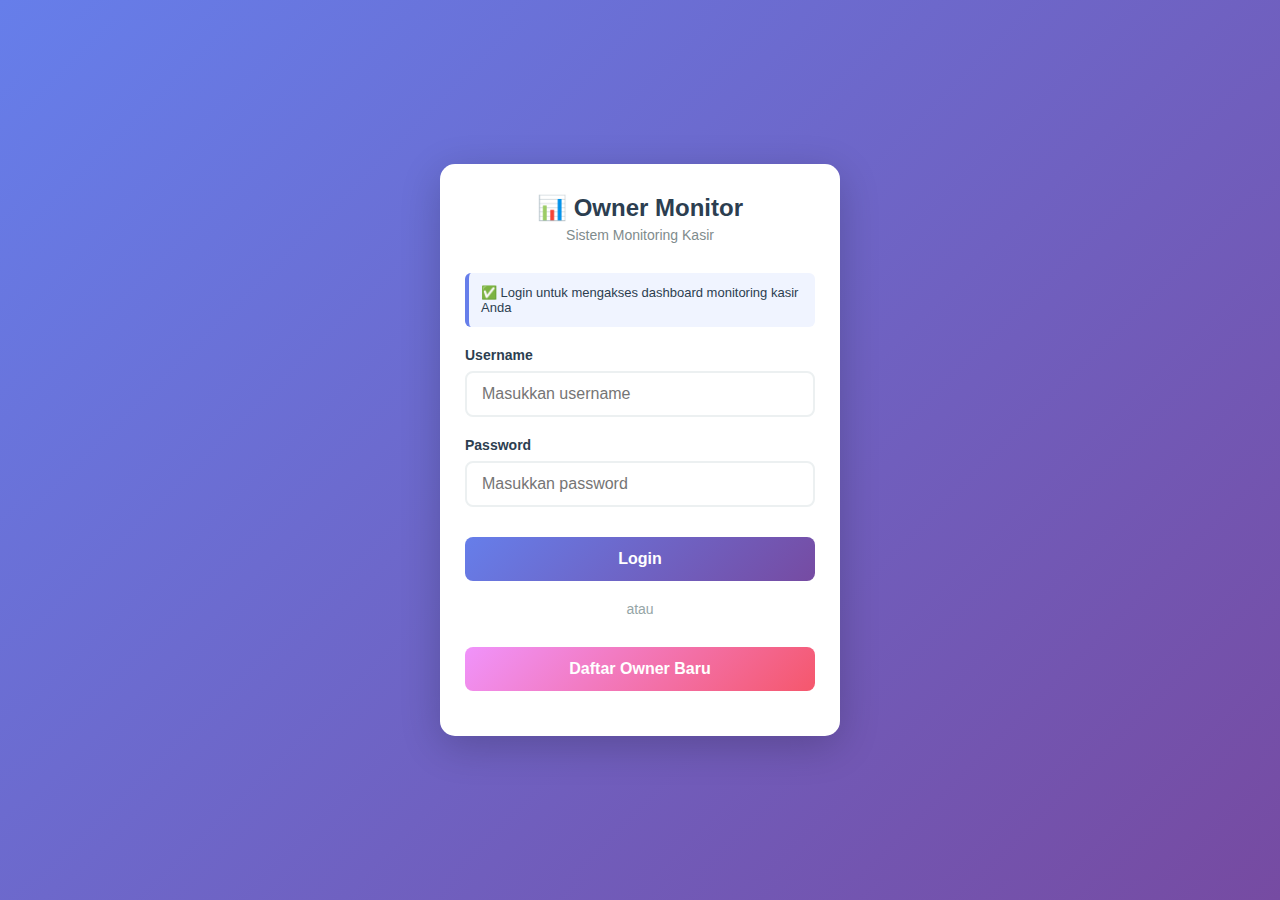
<file: templates/login.html>
<!DOCTYPE html>
<html lang="id">
<head>
    <meta charset="UTF-8">
    <meta name="viewport" content="width=device-width, initial-scale=1.0, viewport-fit=cover">
    <meta name="apple-mobile-web-app-capable" content="true">
    <meta name="apple-mobile-web-app-status-bar-style" content="black-translucent">
    <meta name="apple-mobile-web-app-title" content="Owner Monitor">
    <meta name="theme-color" content="#2c3e50">
    <title>Login - Owner Monitoring System</title>
    <link rel="manifest" href="{{ url_for('static', filename='manifest.json') }}">
    <style>
        * {
            margin: 0;
            padding: 0;
            box-sizing: border-box;
        }

        html, body {
            width: 100%;
            height: 100%;
            font-family: -apple-system, BlinkMacSystemFont, 'Segoe UI', Roboto, Oxygen, Ubuntu, Cantarell, sans-serif;
            background: linear-gradient(135deg, #667eea 0%, #764ba2 100%);
            display: flex;
            justify-content: center;
            align-items: center;
            padding: 20px;
        }

        .login-container {
            background: white;
            border-radius: 15px;
            box-shadow: 0 10px 40px rgba(0, 0, 0, 0.2);
            padding: 30px 25px;
            width: 100%;
            max-width: 400px;
            animation: slideUp 0.5s ease-out;
        }

        @keyframes slideUp {
            from {
                opacity: 0;
                transform: translateY(30px);
            }
            to {
                opacity: 1;
                transform: translateY(0);
            }
        }

        .logo {
            text-align: center;
            margin-bottom: 30px;
        }

        .logo h1 {
            color: #2c3e50;
            font-size: 24px;
            margin-bottom: 5px;
        }

        .logo p {
            color: #7f8c8d;
            font-size: 14px;
        }

        .form-group {
            margin-bottom: 20px;
        }

        label {
            display: block;
            margin-bottom: 8px;
            color: #2c3e50;
            font-weight: 600;
            font-size: 14px;
        }

        input[type="text"],
        input[type="password"] {
            width: 100%;
            padding: 12px 15px;
            border: 2px solid #ecf0f1;
            border-radius: 8px;
            font-size: 16px;
            transition: all 0.3s ease;
            font-family: inherit;
        }

        input[type="text"]:focus,
        input[type="password"]:focus {
            outline: none;
            border-color: #667eea;
            box-shadow: 0 0 0 3px rgba(102, 126, 234, 0.1);
        }

        .btn-login {
            width: 100%;
            padding: 13px;
            background: linear-gradient(135deg, #667eea 0%, #764ba2 100%);
            color: white;
            border: none;
            border-radius: 8px;
            font-size: 16px;
            font-weight: 600;
            cursor: pointer;
            transition: all 0.3s ease;
            margin-top: 10px;
        }

        .btn-login:active {
            transform: scale(0.98);
        }

        .btn-login:disabled {
            opacity: 0.6;
            cursor: not-allowed;
        }

        .error-message {
            background-color: #fee;
            color: #c33;
            padding: 12px;
            border-radius: 6px;
            margin-bottom: 20px;
            display: none;
            font-size: 14px;
        }

        .success-message {
            background-color: #efe;
            color: #3c3;
            padding: 12px;
            border-radius: 6px;
            margin-bottom: 20px;
            display: none;
            font-size: 14px;
        }

        .loading-spinner {
            display: none;
            width: 20px;
            height: 20px;
            border: 3px solid rgba(255, 255, 255, 0.3);
            border-top-color: white;
            border-radius: 50%;
            animation: spin 0.8s linear infinite;
            margin: 0 auto;
        }

        @keyframes spin {
            to { transform: rotate(360deg); }
        }

        .divider {
            text-align: center;
            color: #95a5a6;
            margin: 20px 0;
            font-size: 14px;
        }

        .register-link {
            text-align: center;
            color: #7f8c8d;
            font-size: 14px;
        }

        .register-link a {
            color: #667eea;
            text-decoration: none;
            font-weight: 600;
        }

        .info-box {
            background: #f0f4ff;
            border-left: 4px solid #667eea;
            padding: 12px;
            border-radius: 6px;
            font-size: 13px;
            color: #2c3e50;
            margin-bottom: 20px;
        }

        .device-info {
            font-size: 12px;
            color: #95a5a6;
            text-align: center;
            margin-top: 15px;
        }

        /* Mobile optimization */
        @media (max-width: 600px) {
            .login-container {
                padding: 20px 20px;
                margin: auto 0;
            }

            .logo h1 {
                font-size: 22px;
            }

            input[type="text"],
            input[type="password"] {
                padding: 13px 14px;
                font-size: 16px; /* Prevent zoom on iOS */
            }

            .btn-login {
                padding: 14px;
                font-size: 16px;
            }
        }

        @media (max-height: 600px) {
            .login-container {
                max-height: 90vh;
                overflow-y: auto;
            }
        }
    </style>
</head>
<body>
    <div class="login-container">
        <div class="logo">
            <h1>📊 Owner Monitor</h1>
            <p>Sistem Monitoring Kasir</p>
        </div>

        <div class="info-box">
            ✅ Login untuk mengakses dashboard monitoring kasir Anda
        </div>

        <div class="error-message" id="errorMsg"></div>
        <div class="success-message" id="successMsg"></div>

        <form id="loginForm" onsubmit="handleLogin(event)">
            <div class="form-group">
                <label for="username">Username</label>
                <input 
                    type="text" 
                    id="username" 
                    name="username" 
                    placeholder="Masukkan username" 
                    required
                    autocomplete="username"
                    autocapitalize="off"
                >
            </div>

            <div class="form-group">
                <label for="password">Password</label>
                <input 
                    type="password" 
                    id="password" 
                    name="password" 
                    placeholder="Masukkan password" 
                    required
                    autocomplete="current-password"
                >
            </div>

            <button type="submit" class="btn-login" id="loginBtn">
                <span id="btnText">Login</span>
                <div class="loading-spinner" id="spinner"></div>
            </button>
        </form>

        <div class="divider">atau</div>

        <button onclick="goToRegister()" class="btn-login" style="background: linear-gradient(135deg, #f093fb 0%, #f5576c 100%);">
            Daftar Owner Baru
        </button>

        <div class="device-info" id="deviceInfo"></div>
    </div>

    <script>
        // Detect device info
        function updateDeviceInfo() {
            const ua = navigator.userAgent;
            const isMobile = /Android|webOS|iPhone|iPad|iPod|BlackBerry|IEMobile|Opera Mini/i.test(ua);
            const deviceInfo = document.getElementById('deviceInfo');
            if (isMobile) {
                deviceInfo.textContent = '📱 Mobile Device Detected';
            }
        }

        // Check if already logged in
        function checkLoginStatus() {
            if (localStorage.getItem('auth_token')) {
                window.location.href = '/';
            }
        }

        async function handleLogin(event) {
            event.preventDefault();
            
            const username = document.getElementById('username').value.trim();
            const password = document.getElementById('password').value;
            const loginBtn = document.getElementById('loginBtn');
            const spinner = document.getElementById('spinner');
            const btnText = document.getElementById('btnText');
            const errorMsg = document.getElementById('errorMsg');
            const successMsg = document.getElementById('successMsg');

            // Reset messages
            errorMsg.style.display = 'none';
            successMsg.style.display = 'none';

            // Validation
            if (!username || !password) {
                errorMsg.textContent = 'Username dan password harus diisi';
                errorMsg.style.display = 'block';
                return;
            }

            // Show loading
            loginBtn.disabled = true;
            spinner.style.display = 'block';
            btnText.textContent = 'Mengecek...';

            try {
                const response = await fetch('/api/auth/login', {
                    method: 'POST',
                    headers: {
                        'Content-Type': 'application/json',
                    },
                    body: JSON.stringify({ username, password })
                });

                const data = await response.json();

                if (data.success) {
                    successMsg.textContent = '✅ Login berhasil! Redirecting...';
                    successMsg.style.display = 'block';
                    
                    // Store token
                    localStorage.setItem('auth_token', 'true');
                    localStorage.setItem('username', username);

                    // Redirect to dashboard
                    setTimeout(() => {
                        window.location.href = '/';
                    }, 1000);
                } else {
                    errorMsg.textContent = data.message || 'Login gagal. Periksa username dan password.';
                    errorMsg.style.display = 'block';
                }
            } catch (error) {
                errorMsg.textContent = 'Error: ' + error.message + '. Pastikan server berjalan.';
                errorMsg.style.display = 'block';
            } finally {
                loginBtn.disabled = false;
                spinner.style.display = 'none';
                btnText.textContent = 'Login';
            }
        }

        function goToRegister() {
            const username = prompt('Masukkan username untuk owner baru:');
            if (!username) return;

            const password = prompt('Masukkan password:');
            if (!password) return;

            const confirmPassword = prompt('Konfirmasi password:');
            if (password !== confirmPassword) {
                alert('Password tidak sama!');
                return;
            }

            registerOwner(username, password);
        }

        async function registerOwner(username, password) {
            try {
                const response = await fetch('/api/auth/register', {
                    method: 'POST',
                    headers: {
                        'Content-Type': 'application/json',
                    },
                    body: JSON.stringify({ username, password })
                });

                const data = await response.json();

                if (data.success) {
                    alert('✅ Owner berhasil terdaftar! Silakan login.');
                    document.getElementById('username').value = username;
                    document.getElementById('password').value = '';
                    document.getElementById('password').focus();
                } else {
                    alert('❌ ' + data.message);
                }
            } catch (error) {
                alert('Error: ' + error.message);
            }
        }

        // Initialize
        document.addEventListener('DOMContentLoaded', () => {
            updateDeviceInfo();
            checkLoginStatus();
        });

        // Register service worker untuk offline support
        if ('serviceWorker' in navigator) {
            navigator.serviceWorker.register('/static/js/sw.js').catch(() => {
                // Service worker registration gagal, tapi aplikasi tetap berjalan
            });
        }
    </script>
</body>
</html>
</file>
